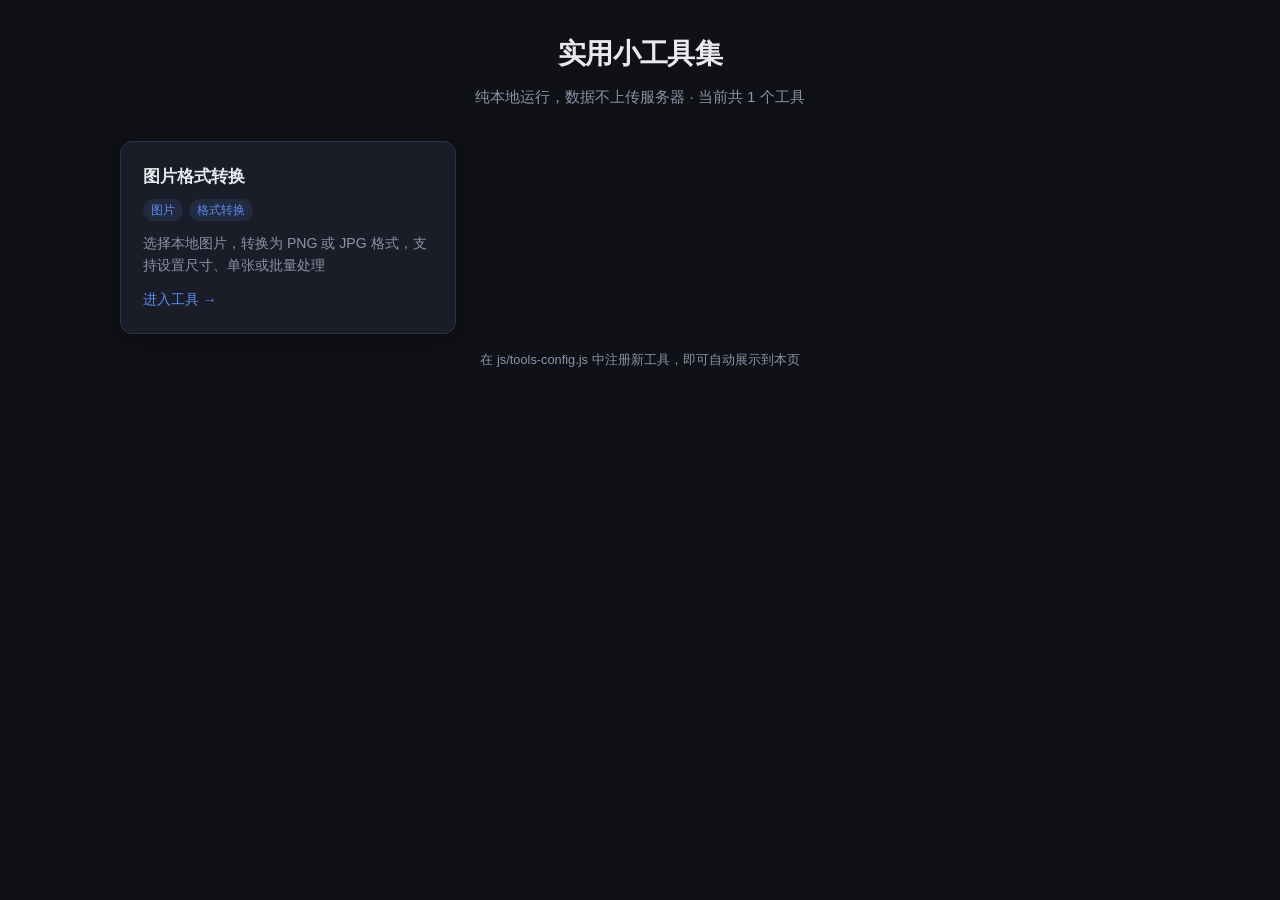
<file: index.html>
<!DOCTYPE html>
<html lang="zh-CN">
<head>
  <meta charset="UTF-8">
  <meta name="viewport" content="width=device-width, initial-scale=1.0">
  <title>实用小工具集</title>
  <link rel="stylesheet" href="css/common.css">
  <link rel="stylesheet" href="css/home.css">
</head>
<body>
  <div class="app app-home">
    <header class="header">
      <h1>实用小工具集</h1>
      <p class="subtitle">纯本地运行，数据不上传服务器 · 当前共 <span id="toolCount">0</span></p>
    </header>

    <main>
      <section id="toolGrid" class="tool-grid"></section>
    </main>

    <footer class="footer">
      <p>在 js/tools-config.js 中注册新工具，即可自动展示到本页</p>
    </footer>
  </div>

  <script src="js/tools-config.js"></script>
  <script src="js/home.js"></script>
</body>
</html>
</file>
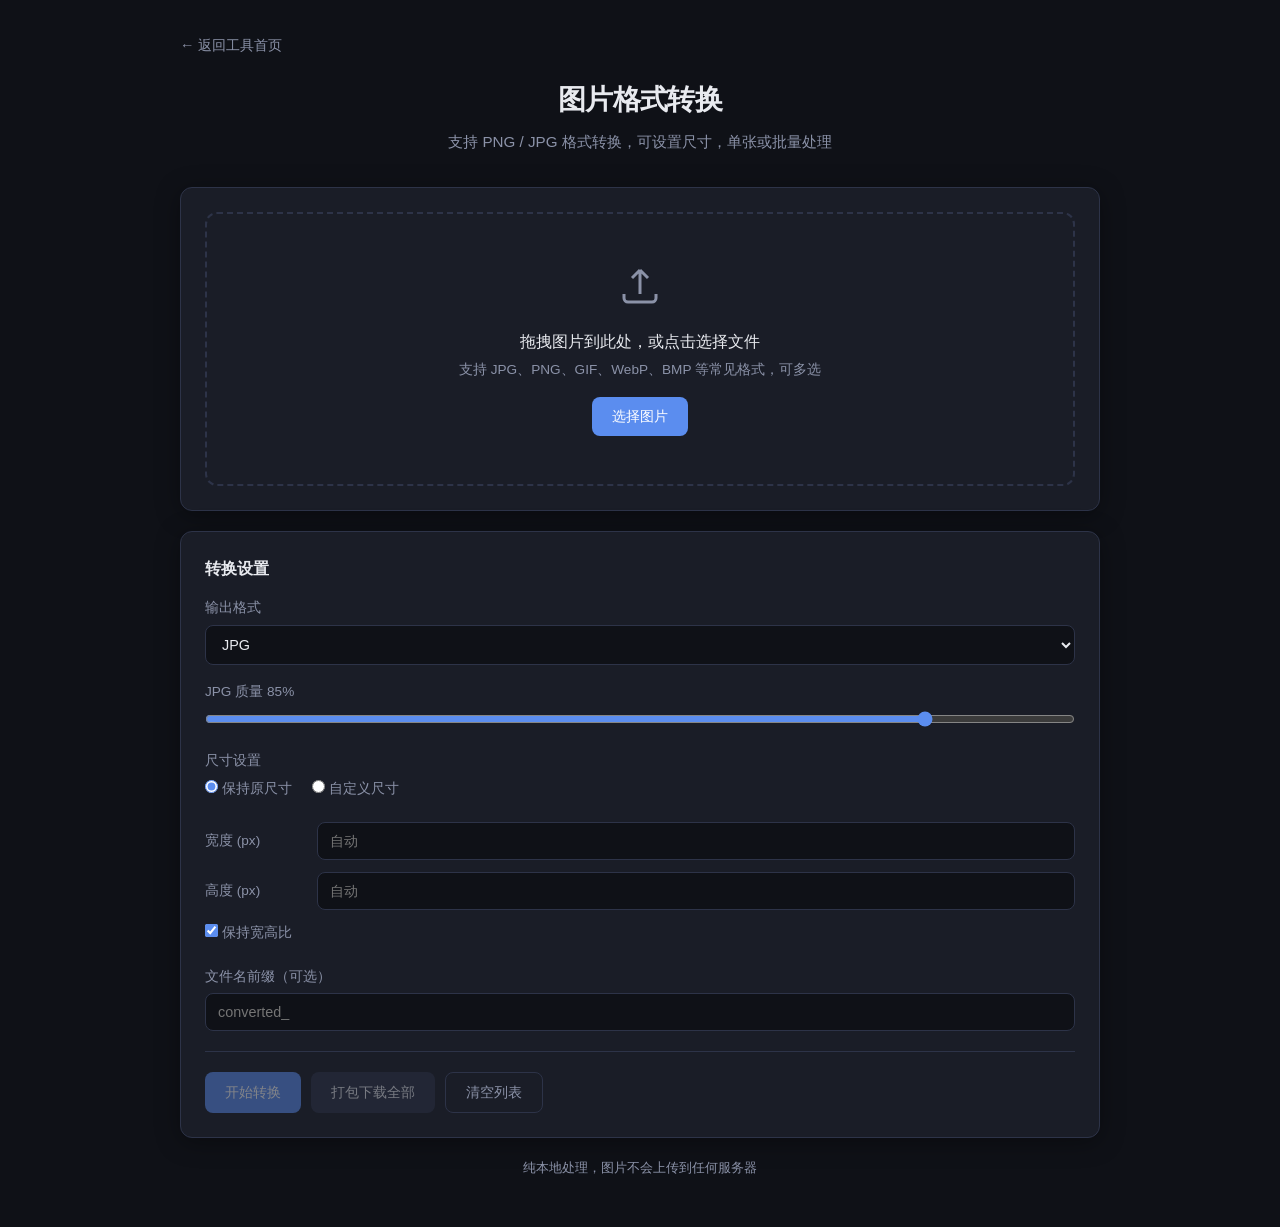
<file: tools/image-converter.html>
<!DOCTYPE html>
<html lang="zh-CN">
<head>
  <meta charset="UTF-8">
  <meta name="viewport" content="width=device-width, initial-scale=1.0">
  <title>图片格式转换 - 实用小工具集</title>
  <link rel="stylesheet" href="../css/common.css">
  <link rel="stylesheet" href="../css/tool.css">
</head>
<body>
  <div class="app">
    <nav class="top-nav">
      <a class="back-link" href="../index.html">← 返回工具首页</a>
    </nav>

    <header class="header">
      <h1>图片格式转换</h1>
      <p class="subtitle">支持 PNG / JPG 格式转换，可设置尺寸，单张或批量处理</p>
    </header>

    <main class="main">
      <section class="card upload-section">
        <div id="dropZone" class="drop-zone">
          <div class="drop-zone-inner">
            <svg class="upload-icon" viewBox="0 0 24 24" fill="none" stroke="currentColor" stroke-width="1.5">
              <path d="M12 16V4m0 0L8 8m4-4l4 4M4 16v2a2 2 0 002 2h12a2 2 0 002-2v-2"/>
            </svg>
            <p class="drop-text">拖拽图片到此处，或点击选择文件</p>
            <p class="drop-hint">支持 JPG、PNG、GIF、WebP、BMP 等常见格式，可多选</p>
            <input type="file" id="fileInput" accept="image/*" multiple hidden>
            <button type="button" id="selectBtn" class="btn btn-primary">选择图片</button>
          </div>
        </div>
      </section>

      <section class="card settings-section">
        <h2 class="card-title">转换设置</h2>
        <div class="settings-grid">
          <div class="form-group">
            <label for="outputFormat">输出格式</label>
            <select id="outputFormat">
              <option value="image/png">PNG</option>
              <option value="image/jpeg" selected>JPG</option>
            </select>
          </div>

          <div class="form-group" id="qualityGroup">
            <label for="quality">JPG 质量 <span id="qualityValue">85</span>%</label>
            <input type="range" id="quality" min="10" max="100" value="85">
          </div>

          <div class="form-group">
            <label>尺寸设置</label>
            <div class="size-mode">
              <label class="radio-label">
                <input type="radio" name="sizeMode" value="original" checked>
                <span>保持原尺寸</span>
              </label>
              <label class="radio-label">
                <input type="radio" name="sizeMode" value="custom">
                <span>自定义尺寸</span>
              </label>
            </div>
          </div>

          <div class="form-group size-inputs" id="sizeInputs" hidden>
            <div class="size-row">
              <label for="targetWidth">宽度 (px)</label>
              <input type="number" id="targetWidth" min="1" max="10000" placeholder="自动">
            </div>
            <div class="size-row">
              <label for="targetHeight">高度 (px)</label>
              <input type="number" id="targetHeight" min="1" max="10000" placeholder="自动">
            </div>
            <label class="checkbox-label">
              <input type="checkbox" id="keepAspectRatio" checked>
              <span>保持宽高比</span>
            </label>
          </div>

          <div class="form-group">
            <label for="namePrefix">文件名前缀（可选）</label>
            <input type="text" id="namePrefix" placeholder="converted_">
          </div>
        </div>

        <div class="action-bar">
          <button type="button" id="convertBtn" class="btn btn-primary" disabled>开始转换</button>
          <button type="button" id="downloadAllBtn" class="btn btn-secondary" disabled>打包下载全部</button>
          <button type="button" id="clearBtn" class="btn btn-ghost">清空列表</button>
        </div>
      </section>

      <section class="card list-section" id="listSection" hidden>
        <div class="list-header">
          <h2 class="card-title">待转换列表 <span id="fileCount" class="badge">0</span></h2>
        </div>
        <div id="fileList" class="file-list"></div>
      </section>

      <section class="card result-section" id="resultSection" hidden>
        <div class="list-header">
          <h2 class="card-title">转换结果 <span id="resultCount" class="badge success">0</span></h2>
        </div>
        <div id="resultList" class="file-list"></div>
      </section>
    </main>

    <footer class="footer">
      <p>纯本地处理，图片不会上传到任何服务器</p>
    </footer>
  </div>

  <script src="../js/zip.js"></script>
  <script src="../js/image-converter.js"></script>
</body>
</html>
</file>
<file: css/common.css>
*,
*::before,
*::after {
  box-sizing: border-box;
  margin: 0;
  padding: 0;
}

:root {
  --bg: #0f1117;
  --surface: #1a1d27;
  --surface-hover: #22263a;
  --border: #2d3348;
  --text: #e8eaef;
  --text-muted: #8b92a8;
  --primary: #5b8def;
  --primary-hover: #4a7de0;
  --success: #34d399;
  --danger: #f87171;
  --radius: 12px;
  --shadow: 0 4px 24px rgba(0, 0, 0, 0.35);
}

body {
  font-family: -apple-system, BlinkMacSystemFont, "Segoe UI", "PingFang SC", "Microsoft YaHei", sans-serif;
  background: var(--bg);
  color: var(--text);
  min-height: 100vh;
  line-height: 1.6;
}

.app {
  max-width: 960px;
  margin: 0 auto;
  padding: 32px 20px 48px;
}

.app-home {
  max-width: 1080px;
}

.top-nav {
  margin-bottom: 20px;
}

.back-link {
  display: inline-flex;
  align-items: center;
  color: var(--text-muted);
  text-decoration: none;
  font-size: 0.9rem;
  transition: color 0.15s;
}

.back-link:hover {
  color: var(--primary);
}

.header {
  text-align: center;
  margin-bottom: 32px;
}

.header h1 {
  font-size: 1.75rem;
  font-weight: 700;
  letter-spacing: -0.02em;
}

.subtitle {
  color: var(--text-muted);
  margin-top: 8px;
  font-size: 0.95rem;
}

.card {
  background: var(--surface);
  border: 1px solid var(--border);
  border-radius: var(--radius);
  padding: 24px;
  margin-bottom: 20px;
  box-shadow: var(--shadow);
}

.card-title {
  font-size: 1rem;
  font-weight: 600;
  margin-bottom: 16px;
}

.btn {
  display: inline-flex;
  align-items: center;
  justify-content: center;
  padding: 10px 20px;
  border: none;
  border-radius: 8px;
  font-size: 0.9rem;
  font-weight: 500;
  cursor: pointer;
  transition: background 0.15s, opacity 0.15s;
}

.btn:disabled {
  opacity: 0.45;
  cursor: not-allowed;
}

.btn-primary {
  background: var(--primary);
  color: #fff;
}

.btn-primary:hover:not(:disabled) {
  background: var(--primary-hover);
}

.btn-secondary {
  background: var(--border);
  color: var(--text);
}

.btn-secondary:hover:not(:disabled) {
  background: #3a4160;
}

.btn-ghost {
  background: transparent;
  color: var(--text-muted);
  border: 1px solid var(--border);
}

.btn-ghost:hover {
  background: var(--surface-hover);
  color: var(--text);
}

.btn-sm {
  padding: 6px 12px;
  font-size: 0.8rem;
}

.badge {
  display: inline-block;
  background: var(--border);
  color: var(--text-muted);
  font-size: 0.75rem;
  padding: 2px 8px;
  border-radius: 999px;
  margin-left: 8px;
  font-weight: 500;
}

.badge.success {
  background: rgba(52, 211, 153, 0.15);
  color: var(--success);
}

.footer {
  text-align: center;
  color: var(--text-muted);
  font-size: 0.8rem;
  margin-top: 16px;
}

@media (max-width: 600px) {
  .app {
    padding: 20px 14px 36px;
  }
}
</file>
<file: css/home.css>
.tool-grid {
  display: grid;
  grid-template-columns: repeat(auto-fill, minmax(280px, 1fr));
  gap: 16px;
}

.tool-card {
  display: flex;
  flex-direction: column;
  gap: 12px;
  padding: 22px;
  background: var(--surface);
  border: 1px solid var(--border);
  border-radius: var(--radius);
  text-decoration: none;
  color: inherit;
  box-shadow: var(--shadow);
  transition: border-color 0.2s, transform 0.15s, background 0.15s;
}

.tool-card:hover {
  border-color: var(--primary);
  background: var(--surface-hover);
  transform: translateY(-2px);
}

.tool-card-head {
  display: flex;
  flex-direction: column;
  gap: 8px;
}

.tool-name {
  font-size: 1.05rem;
  font-weight: 600;
  color: var(--text);
}

.tool-tags {
  display: flex;
  flex-wrap: wrap;
  gap: 6px;
}

.tool-tag {
  font-size: 0.72rem;
  padding: 2px 8px;
  border-radius: 999px;
  background: rgba(91, 141, 239, 0.12);
  color: var(--primary);
}

.tool-desc {
  flex: 1;
  font-size: 0.88rem;
  color: var(--text-muted);
  line-height: 1.55;
}

.tool-link {
  font-size: 0.85rem;
  color: var(--primary);
  font-weight: 500;
}

.empty-tip {
  grid-column: 1 / -1;
  text-align: center;
  padding: 48px 20px;
  color: var(--text-muted);
  background: var(--surface);
  border: 1px dashed var(--border);
  border-radius: var(--radius);
}
</file>
<file: css/tool.css>
/* 图片格式转换工具页专用样式 */

.drop-zone {
  border: 2px dashed var(--border);
  border-radius: var(--radius);
  padding: 48px 24px;
  text-align: center;
  transition: border-color 0.2s, background 0.2s;
  cursor: pointer;
}

.drop-zone:hover,
.drop-zone.drag-over {
  border-color: var(--primary);
  background: rgba(91, 141, 239, 0.06);
}

.upload-icon {
  width: 48px;
  height: 48px;
  color: var(--text-muted);
  margin-bottom: 12px;
}

.drop-text {
  font-size: 1rem;
  margin-bottom: 4px;
}

.drop-hint {
  color: var(--text-muted);
  font-size: 0.85rem;
  margin-bottom: 16px;
}

.settings-grid {
  display: grid;
  gap: 16px;
}

.form-group label {
  display: block;
  font-size: 0.85rem;
  color: var(--text-muted);
  margin-bottom: 6px;
}

.form-group select,
.form-group input[type="text"],
.form-group input[type="number"] {
  width: 100%;
  padding: 10px 12px;
  background: var(--bg);
  border: 1px solid var(--border);
  border-radius: 8px;
  color: var(--text);
  font-size: 0.9rem;
}

.form-group select:focus,
.form-group input:focus {
  outline: none;
  border-color: var(--primary);
}

.form-group input[type="range"] {
  width: 100%;
  accent-color: var(--primary);
}

.size-mode {
  display: flex;
  gap: 20px;
  flex-wrap: wrap;
}

.radio-label,
.checkbox-label {
  display: inline-flex;
  align-items: center;
  gap: 6px;
  font-size: 0.9rem;
  color: var(--text);
  cursor: pointer;
}

.radio-label input,
.checkbox-label input {
  accent-color: var(--primary);
}

.size-inputs {
  display: grid;
  gap: 12px;
}

.size-row {
  display: grid;
  grid-template-columns: 100px 1fr;
  align-items: center;
  gap: 12px;
}

.size-row label {
  margin-bottom: 0;
}

.action-bar {
  display: flex;
  flex-wrap: wrap;
  gap: 10px;
  margin-top: 20px;
  padding-top: 20px;
  border-top: 1px solid var(--border);
}

.list-header {
  display: flex;
  align-items: center;
  justify-content: space-between;
  margin-bottom: 12px;
}

.list-header .card-title {
  margin-bottom: 0;
}

.file-list {
  display: grid;
  gap: 10px;
}

.file-item {
  display: flex;
  align-items: center;
  gap: 14px;
  padding: 12px;
  background: var(--bg);
  border: 1px solid var(--border);
  border-radius: 8px;
}

.file-item .thumb {
  width: 56px;
  height: 56px;
  object-fit: cover;
  border-radius: 6px;
  flex-shrink: 0;
  background: var(--surface);
}

.file-info {
  flex: 1;
  min-width: 0;
}

.file-name {
  font-size: 0.9rem;
  font-weight: 500;
  white-space: nowrap;
  overflow: hidden;
  text-overflow: ellipsis;
}

.file-meta {
  font-size: 0.78rem;
  color: var(--text-muted);
  margin-top: 2px;
}

.file-status {
  font-size: 0.78rem;
  padding: 3px 8px;
  border-radius: 4px;
  flex-shrink: 0;
}

.file-status.pending {
  background: rgba(139, 146, 168, 0.15);
  color: var(--text-muted);
}

.file-status.processing {
  background: rgba(91, 141, 239, 0.15);
  color: var(--primary);
}

.file-status.done {
  background: rgba(52, 211, 153, 0.15);
  color: var(--success);
}

.file-status.error {
  background: rgba(248, 113, 113, 0.15);
  color: var(--danger);
}

.file-actions {
  display: flex;
  gap: 6px;
  flex-shrink: 0;
}

@media (max-width: 600px) {
  .file-item {
    flex-wrap: wrap;
  }

  .file-actions {
    width: 100%;
    justify-content: flex-end;
  }

  .action-bar {
    flex-direction: column;
  }

  .action-bar .btn {
    width: 100%;
  }
}
</file>
